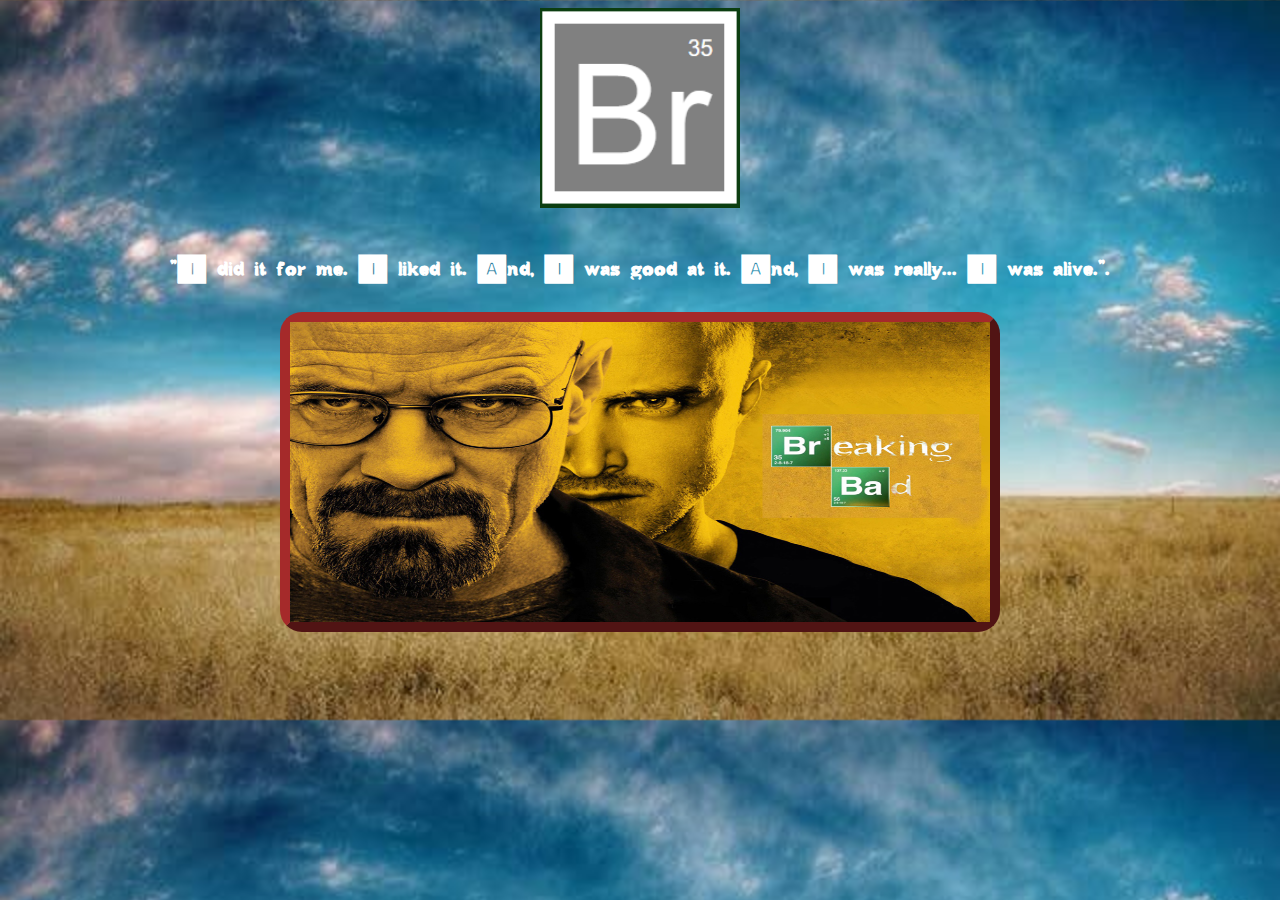
<file: index.html>
<!DOCTYPE html>
<html lang="en">
<head >
    <link rel="stylesheet" type="text/css" href="style.css">
    <meta charset="UTF-8">
    <meta name="viewport" content="width=device-width, initial-scale=1.0">
    <title>Breaking bad</title>
    <link rel="shortcut icon" href="breaking bad/icon.png" type="image/x-icon">
    <style type="text/css">
        body {
            background-image: url("breaking\ bad/fondo.jpg");
            background-size: cover;
            text-align: center;
    }
        
    </style>
</head >

<body > 
     
    <div class="logo">
           <img src ="breaking bad/logo.PNG" alt="" width="200px" height="200px" >
    </div>
    
     <h1>"I did it for me. I liked it. And, I was good at it. And, I was really... I was alive.".</h1>

    <div class="imagen">
           <img src="breaking bad/poster.jpg" alt="" width="700px" height="300px" usemap="#poster" >
           <map name="poster">
                <area shape="circle" coords="517,125,42" href="formulario.html" alt="">
                <area shape="circle" coords="580,163,38" href="Tabla.html" alt="">
           </map>
    </div>
    
     
</body>
</html>
</file>
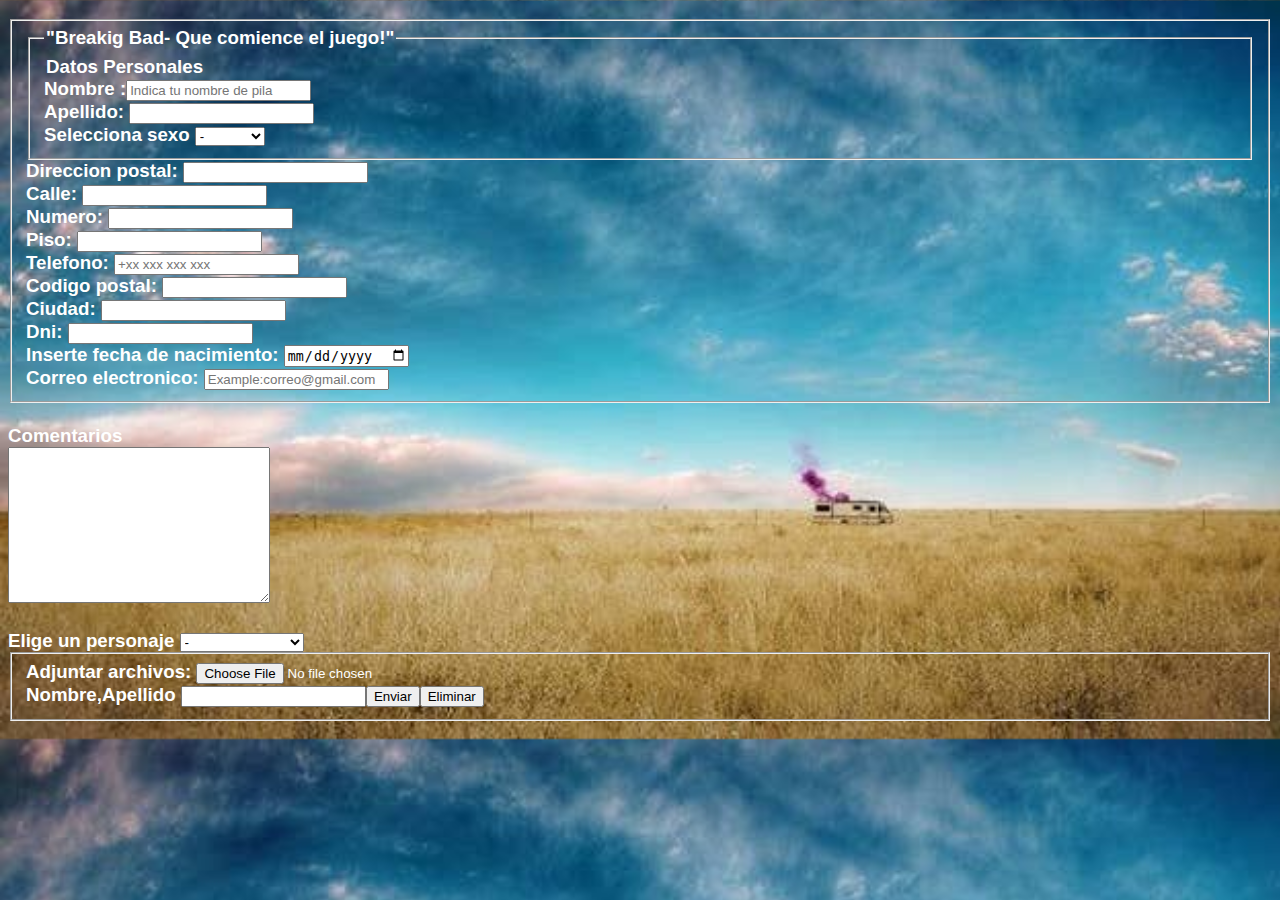
<file: formulario.html>
<!DOCTYPE html>
<html lang="en">
<head>
    <link rel="stylesheet" type="text/css" href="style.css">
    <meta charset="UTF-8">
    <meta name="viewport" content="width=device-width, initial-scale=1.0">
    <title>Formulario</title>
    <link rel="shortcut icon" href="breaking bad/icon.png" type="image/x-icon">

    <style type="text/css">
        body {
            background-image: url("breaking\ bad/fondo.jpg");
            background-size: cover;
            text-align: center;
    }
        
    </style>
</head>

   <h3>
    <form name="Breakig Bad- Que comience el juego!" method="post"  action="mailto:raul.rodriguez@proeducaglobal.com">
        <fieldset>
            <fieldset> <legend>"Breakig Bad- Que comience el juego!"</legend>
            <legend>Datos Personales</legend>
                Nombre :<input type="text" name="nombre" id="" placeholder="Indica tu nombre de pila">
                <br> 
                Apellido: <input type="text" name="apellido" id="">
                <br> Selecciona sexo
                <select name="sexo" id="">
                    <option value="">-</option>
                    <option value="">Mujer</option>
                    <option value="">Hombre</option>
                </select>
            </fieldset>    

                Direccion postal: <input type="text" name="" id=""> 
                <br>
                Calle: <input type="text">
                <br>
                Numero: <input type="text">
                <br>
                Piso: <input type="text">
                <br>
                 Telefono: <input type="tel" name="" id="" placeholder="+xx xxx xxx xxx">
                <br>
                 Codigo postal: <input type="text" name="" id="">
                <br>
                 Ciudad: <input type="text" name="" id="">
                <br>
                 Dni: <input type="text" name="" id="">
                <br>
                Inserte fecha de nacimiento: <input type="date" name="" id="">
                <br>
                 Correo electronico: <input type="email" name="" id="" placeholder="Example:correo@gmail.com">
        </fieldset>
    </form>
    <form name="Breakig Bad- Que comience el juego!" method="post"  action="mailto:raul.rodriguez@proeducaglobal.com">
       <br>Comentarios 
       <br><textarea name="" id="" cols="30" rows="10"></textarea>

    </form>
       <!--lista de seleccion-->
    <form name="Breakig Bad- Que comience el juego!" method="post" action="mailto:raul.rodriguez@proeducaglobal.com">

            <br>Elige un personaje
             <select name="selecciona" id="">
              <option value="">-</option>
              <option value="">Jessie Pinkman</option>
              <option value="">Walter White</option>
              <option value="">Saul Goodman</option>
              <option value="">Gustavo Fring</option>
              <option value="">Pollos Hermanos</option>
              <option value="">Otros personajes</option>
             </select>

     </form>

     <form name="Breakig Bad- Que comience el juego!" method="post" action="mailto:raul.rodriguez@proeducaglobal.com">
        <fieldset>
            Adjuntar archivos: <input type="file" name="" id="" accept=".pdf,.jpg,.doc, multiple">
            <br> Nombre,Apellido <input type="text"><input type="submit" value="Enviar"><input type="reset" value="Eliminar">

        </fieldset>
     </form> 
    </h3>
   
   
    
    
</body>
</html>
</file>
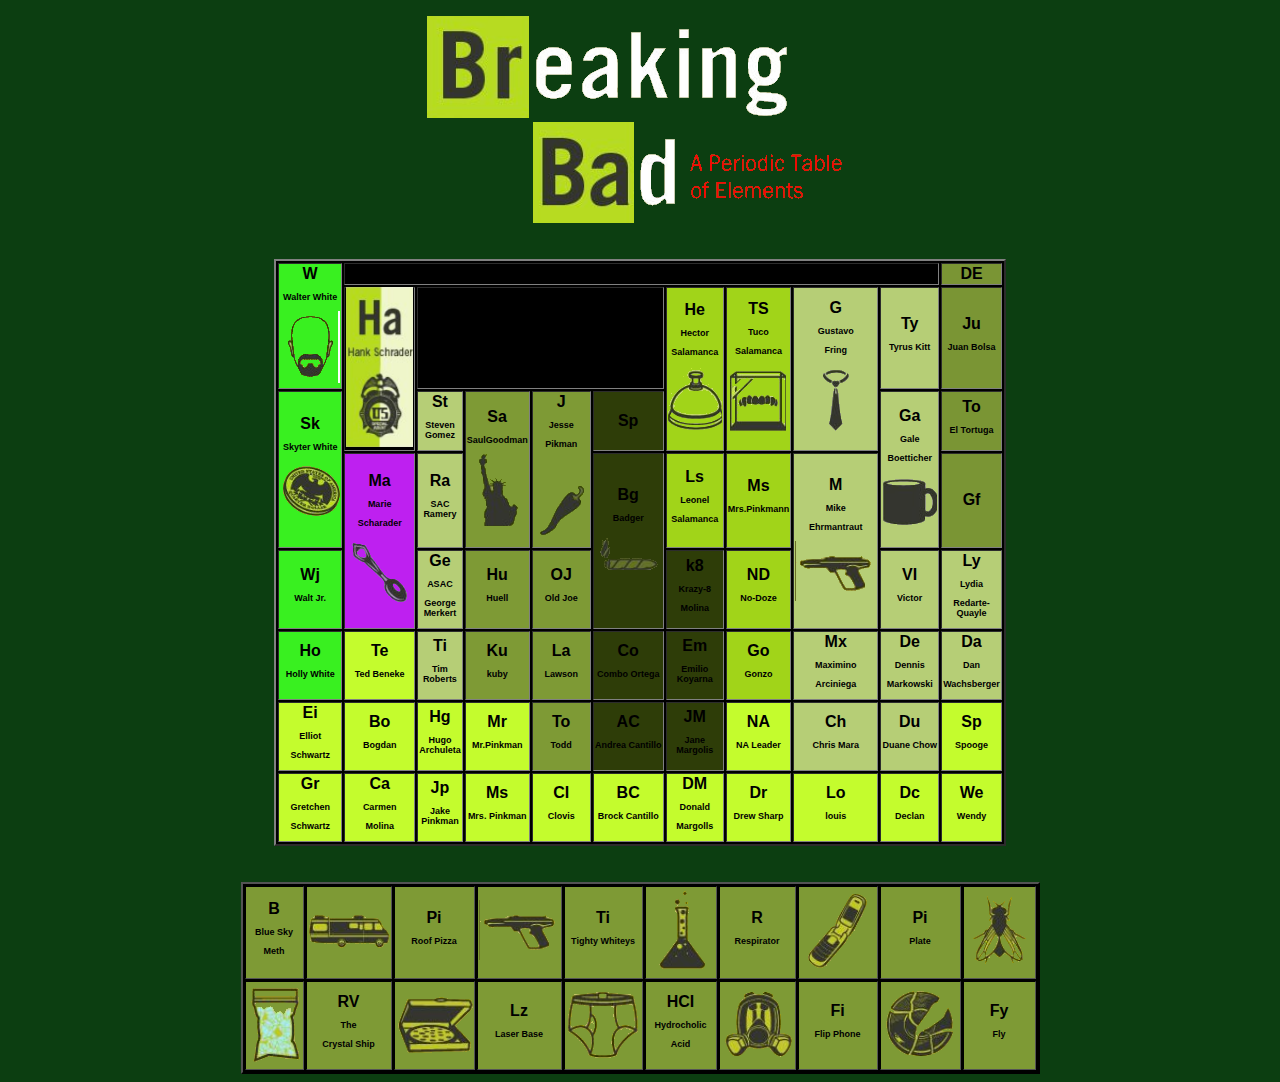
<file: Tabla.html>
<!DOCTYPE html>
<html lang="en">
<head>
    <link rel="stylesheet" type="text/css" href="style.css">
    <meta charset="UTF-8">
    <meta name="viewport" content="width=device-width, initial-scale=1.0">
    <title>Tabla</title>
    <link rel="shortcut icon" href="breaking bad/icon.png" type="image/x-icon">

    <style type="text/css">
        body{
            background-color: #0c3e11;
            background-size: cover;
            text-align: center;
        }
        
    </style>
    
</head>
<body>
  <img src="breaking bad/cabecera.png" alt="" >
   
    <table border="2px" width="700px" height="400px" align="center" bgcolor="black">
        <h1>
        <tr>
            <td class="celda green" rowspan ="2" ><figcaption>W <p>Walter White</p></figcaption><img src="breaking bad/Tabla Periódica/walterwhite.png" alt="" ></td>
            <td class="celda black" colspan="9" ></td>
            <!-- <td>1</td>
            <td>1</td>
            <td>1</td>
            <td>1</td>
            <td>1</td>
            <td>1</td>
            <td>1</td>
            <td>1</td> -->
            <td class="celda aceituna">DE</td>
        </tr>
        <tr>
            <td rowspan="2"><img src="breaking bad/Tabla Periódica/hankschrader.png" alt="" width="100%" height="100%"><figcaption></figcaption></td>
           <!-- <td>2</td>-->
            <td colspan="4"></td>
           <!-- <td>2</td>
            <td>2</td>
            <td>2</td>-->
            <td class="celda oliva" rowspan="2"><figcaption>He <p>Hector</p><p>Salamanca</p></figcaption><img src="breaking bad/Tabla Periódica/hectorsalamanca.png" alt=""></td>
            <td class=" celda oliva" rowspan="2"><figcaption>TS <p>Tuco</p><p>Salamanca</p> <img src="breaking bad/Tabla Periódica/tucosalamanca.png" alt=""></figcaption></td>
            <td class="celda beige" rowspan="2"><figcaption>G <p>Gustavo</p> <p>Fring</p></figcaption><img src="breaking bad/Tabla Periódica/gustavofrink.png" alt=""></td>
            <td class="celda beige ">Ty <p>Tyrus Kitt</p></td>
            <td class="celda aceituna">Ju <p>Juan Bolsa</p></td>

        </tr>
        <tr>
            <td class="celda green" rowspan="2" ><figcaption>Sk <p>Skyter White</p></figcaption> <img src="breaking bad/Tabla Periódica/skylerwhite.png" alt=""></td>
            <!-- <td>3</td>-->
            <td class="celda beige">St <p>Steven Gomez</p></td>
            <td class ="celda pimiento"rowspan="2"><figcaption>Sa <p>SaulGoodman</p></figcaption><img src="breaking bad/Tabla Periódica/saulgoodman.png" alt=""></td>
            <td class ="celda pimiento"rowspan="2" ><figcaption>J <P>Jesse</P><p>Pikman</p></figcaption> <br> <img src="breaking bad/Tabla Periódica/jessiepinkman.png" alt=""></td>
            <!-- <td>3</td>
            <td>3</td>
            <td>3</td>-->
            <td class="celda fuerte" >Sp</td>
            <td class="celda beige" rowspan="2"><figcaption>Ga <p>Gale</p><p>Boetticher</p><img src="breaking bad/Tabla Periódica/gale.png" alt=""></figcaption></td>
            <td class="celda aceituna">To <p>El Tortuga</p></td>
        </tr>
        <tr> 
            <td class="morado" rowspan="2" ><FIgcaption>Ma <p>Marie <p>Scharader</p></p></FIgcaption> <img src="breaking bad/Tabla Periódica/marieschrader.png"   alt=""></td>
            <!-- <td>4</td>
            <td>4</td>
            <td>4</td>-->
            <td class="celda beige">Ra <p>SAC Ramery</p></td>
            <td class="celda fuerte" rowspan="2" ><figcaption>Bg <p>Badger</p></figcaption> <img src="breaking bad/Tabla Periódica/badger.png" alt=""></td>
            <td class="celda oliva">Ls <p>Leonel</p> <p>Salamanca</p></td>
            <td class="celda oliva" >Ms <p>Mrs.Pinkmann</p></td>
           <!--<td width="100px" height="40px">4</td>--> 
            <td class="celda beige" rowspan="2"><figcaption>M <p>Mike</p><p>Ehrmantraut</p><img src="breaking bad/Tabla Periódica/pistola.png" alt=""></figcaption></td>
            <td class="celda aceituna">Gf</td>
        </tr>
        <tr>
            <td class="celda green" >Wj <p>Walt Jr.</p></td>
            <!-- <td>5</td>
            <td>5</td>
            <td>5</td>-->
            <td class="celda beige" >Ge <p>ASAC</p><p>George Merkert</p></td>
            <td class="celda pimiento">Hu <p>Huell</p></td>
            <td class="celda pimiento" >OJ <p>Old Joe</p></td>
            <td class="celda fuerte">k8 <p>Krazy-8</p><p>Molina</p></td>
            <td class="celda oliva">ND <p>No-Doze</p></td>
            <td class="celda beige">VI <p>Victor</p></td>
            <td class="celda beige">Ly <p>Lydia</p><p>Redarte-Quayle</p></td>
        </tr>
        <tr>
            <td class="celda green">Ho <p>Holly White</p></td>
            <td class="celda limon" >Te <p>Ted Beneke</p></td>
            <td class="celda beige">Ti <p>Tim Roberts</p></td>
            <td class="celda pimiento">Ku <p>kuby</p></td>
            <td class="celda pimiento">La <p>Lawson</p></td>
            <td class="celda fuerte">Co <p>Combo Ortega</p></td>
            <td class="celda fuerte">Em <p>Emilio Koyarna</p></td>
            <td class="celda oliva">Go <p>Gonzo</p></td>
            <td class="celda beige">Mx <p>Maximino</p><p>Arciniega</p></td>
            <td class="celda beige">De <p>Dennis</p><p>Markowski</p></td>
            <td class="celda beige">Da <p>Dan</p><p>Wachsberger</p></td>
        </tr>
        <tr>
            <td class="celda limon">Ei <p>Elliot</p><p>Schwartz</p></td>
            <td class="celda limon" >Bo <P>Bogdan</P></td>
            <td class="celda limon">Hg <p>Hugo Archuleta</p></td>
            <td class="celda limon">Mr <p>Mr.Pinkman</p></td>
            <td class="celda pimiento">To <p>Todd</p></td>
            <td class="celda fuerte">AC <p>Andrea Cantillo</p></td>
            <td class="celda fuerte">JM <p>Jane Margolis</p></td>
            <td class="celda limon">NA <p>NA Leader</p></td>
            <td class="celda beige">Ch <p>Chris Mara</p></td>
            <td class="celda beige">Du <p>Duane Chow</p></td>
            <td class="celda limon" >Sp <p>Spooge</p></td>
        </tr>
        <tr>
            <td class="celda limon">Gr <p>Gretchen <p>Schwartz</p></p></td>
            <td class="celda limon">Ca <p>Carmen <p>Molina</p></p></td>
            <td class="celda limon">Jp <p>Jake Pinkman</p></td>
            <td class="celda limon" >Ms <p>Mrs. Pinkman</p></td>
            <td class="celda limon" >CI <p>Clovis</p></td>
            <td class="celda limon" >BC <p>Brock Cantillo</p></td>
            <td class="celda limon" >DM <p>Donald <p>Margolls</p></p></td>
            <td class="celda limon">Dr <p>Drew Sharp</p></td>
            <td class="celda limon" >Lo <p>louis</p></td>
            <td class="celda limon" >Dc <p>Declan</p></td>
            <td class="celda limon" >We <p>Wendy</p></td>
        </tr>
    </table>
    </h1>
        <br>
        <br>
        <table class="tabla2" border="2px">
            <tr>
                <td class="casa hierba"><b>B <p>Blue Sky</p><p>Meth</p></b></td>
                <td class="casa hierba"><img src="breaking bad/Tabla Periódica/bus.png" alt=""></td>
                <td class="casa hierba">Pi <p>Roof Pizza</p></td>
                <td class="casa hierba"><img src="breaking bad/Tabla Periódica/pistola.png" alt=""></td>
                <td class="casa hierba">Ti <p>Tighty Whiteys</p></td>
                <td class="casa hierba"><figcaption></figcaption><img src="breaking bad/Tabla Periódica/pocima.png" alt=""></td>
                <td class="casa hierba">R <p>Respirator</p></td>
                <td class="casa hierba"><img src="breaking bad/Tabla Periódica/movil.png" alt=""></td>
                <td class="casa hierba">Pi <p>Plate</p></td>
                <td class="casa hierba"><img src="breaking bad/Tabla Periódica/mosca.png" alt=""></td>
                
            </tr>
            <tr>
                <td class="casa hierba"><img src="breaking bad/Tabla Periódica/cristal.png" alt=""></td>
                <td class="casa hierba">RV <p>The</p> <p>Crystal Ship</p></td>
                <td class="casa hierba"><img src="breaking bad/Tabla Periódica/pizza.png" alt=""></td>
                <td class="casa hierba">Lz <p>Laser Base</p></td>
                <td class="casa hierba"><img src="breaking bad/Tabla Periódica/calzoncillos.png" alt=""></td>
                <td class="casa hierba">HCI <p>Hydrocholic</p><p>Acid</p></td>
                <td class="casa hierba"><img src="breaking bad/Tabla Periódica/mascara.png" alt=""></td>
                <td class="casa hierba">Fi <p>Flip Phone</p></td>
                <td class="casa hierba"><img src="breaking bad/Tabla Periódica/plato.png" alt=""></td>
                <td class="casa hierba">Fy <p>Fly</p></td>
                
            </tr>
        </table>
</body>
</html>
</file>
<file: style.css>
@font-face {
    font-family:Breaking Bad ;
    src: url(font/Breaking\ Bad.ttf);
}


body{
    text-align: justify;
}
h1{
    font-family: "Breaking Bad";
    text-align: center;
    color: white;
    font-size: 40px;
    
}
h2 {
    text-align: center;
    font-family: Arial, Helvetica, sans-serif;
    font-size: 60px;
    color: white
    
}
h3{
    color: white;
    text-align: justify;
    font-family: Arial, Helvetica, sans-serif;
}
h6{
    text-align: right;
    font-size: 10px;
    color: red;
    font-family: Arial, Helvetica, sans-serif;
    font-size: 20px;
}
.imagen{
    width: 700px;
    height: 300px;
    border: 10px outset brown ;
    text-align: center;
    border-radius: 22px;
    margin: auto;
    
}
 
.logo {
    text-align: center;
}

section{
    background-image: url("fondo.jpg");
}
    
tabla{
    
    margin:auto;
    background-position: center;
    font-family: Arial, Helvetica, sans-serif;
    border: 2px outset black;
    width: 700px;
    height: 400px;

}
.tabla2{
    margin:auto;
    background-color: black;
    border: 2px outset black;
    width: 500px;
    height: 100px;
    font-family: Impact, Haettenschweiler, 'Arial Narrow Bold', sans-serif ;
    font-size: medium black;
}
p{
    font-family: black Arial, Helvetica, sans-serif;
    font-size: xx-small;


    
}
td, tr{
    font-weight: bold;
    text-align: center;
    font-family: Arial, Helvetica, sans-serif;
    width: 100%;
    height: 100%;
    margin-bottom: auto;
    padding: auto;
    
}
.oliva{
    background-color: #A1D419 ;
}
.limon{
    background-color: #C4FC2D ;
}
.pimiento{
    background-color: #7E9A35 ;
}
.fuerte{
    background-color: #2E3D08 ;
}
.beige{
    background-color: #B6CE76 ;
}
.aceituna{
    background: #7A9534;
}
.green{
    background: #39F020  ;
}
.hierba{
    background: #7E9A35;
}
.morado{
    background-color: #BE20F0;
}
</file>
